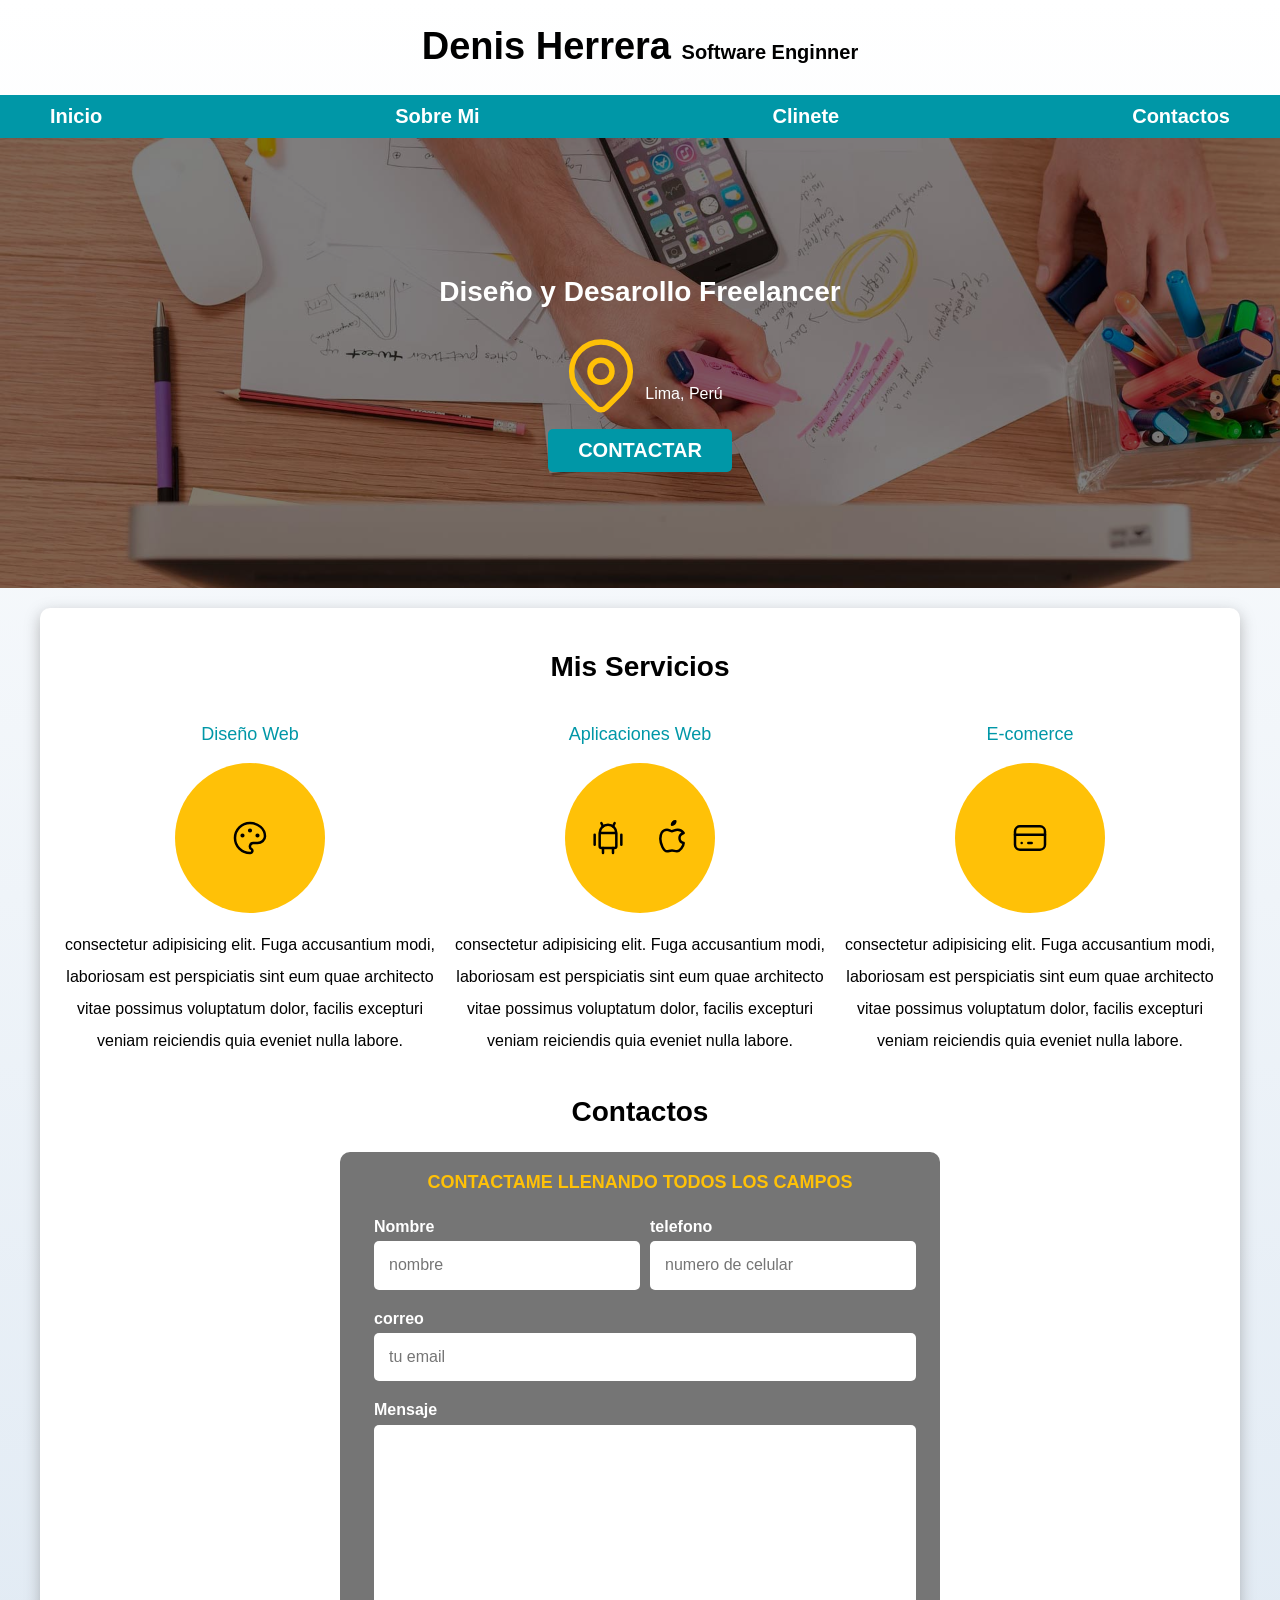
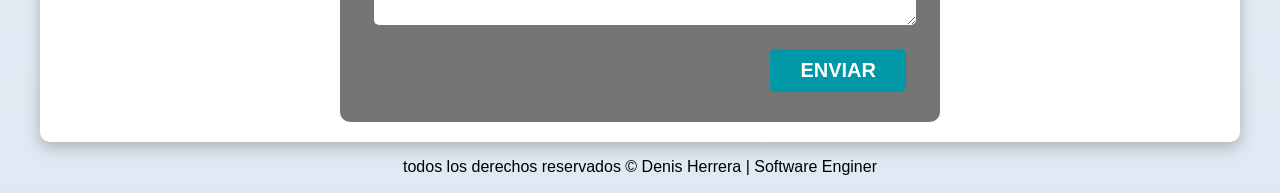
<file: index.html>
<!DOCTYPE html>
<html lang="es">

<head>
    <meta charset="UTF-8">
    <meta name="viewport" content="width=device-width, initial-scale=1.0">
    <title>Programador Freelancer</title>
    <link rel="preload" href="Css/normalize.css" as="style">
    <link rel="stylesheet" href="Css/normalize.css">
    <link rel="preconnect" href="https://fonts.gstatic.com">
    <link href="https://fonts.googleapis.com/css2?family=Poppins:wght@400;700&display=swap" rel="stylesheet">
    <link rel="preload" href="Css/styles.css">
    <link rel="stylesheet" href="Css/styles.css">

</head>

</html>

<body>
    <header>
        <h1 class="titulo">Denis Herrera <span>Software Enginner</span></h1>
    </header>
    <div class="nav-bg">
        <nav class="nav-principal contenedor">
            <a href="#">Inicio</a>
            <a href="#">Sobre Mi</a>
            <a href="#">Clinete</a>
            <a href="#">Contactos</a>
        </nav>
    </div>

    <!-- <img src="img/hero.jpg" alt=""> -->

    <section class="hero">
        <div class="contenido-hero">
            <h2>
                Diseño y Desarollo Freelancer
            </h2>
            <div class="ubicacion">
                <svg xmlns="http://www.w3.org/2000/svg" class="icon icon-tabler icon-tabler-map-pin" width="88"
                    height="88" viewBox="0 0 24 24" stroke-width="1.5" stroke="#ffc107" fill="none"
                    stroke-linecap="round" stroke-linejoin="round">
                    <path stroke="none" d="M0 0h24v24H0z" fill="none" />
                    <circle cx="12" cy="11" r="3" />
                    <path d="M17.657 16.657l-4.243 4.243a2 2 0 0 1 -2.827 0l-4.244 -4.243a8 8 0 1 1 11.314 0z" />
                </svg>

                <p>Lima, Perú</p>
            </div>
            <a class="boton" href="#">Contactar</a>
        </div>

    </section>

    <main class="contenedor sombra">
        <h2>Mis Servicios</h2>
        <div class="servicios">
            <section class="servicio">
                <h3>Diseño Web</h3>
                <div class="iconos">
                    <svg xmlns="http://www.w3.org/2000/svg" class="icon icon-tabler icon-tabler-palette" width="40"
                        height="40" viewBox="0 0 24 24" stroke-width="1.5" stroke="#000000" fill="none"
                        stroke-linecap="round" stroke-linejoin="round">
                        <path stroke="none" d="M0 0h24v24H0z" fill="none" />
                        <path
                            d="M12 21a9 9 0 1 1 0 -18a9 8 0 0 1 9 8a4.5 4 0 0 1 -4.5 4h-2.5a2 2 0 0 0 -1 3.75a1.3 1.3 0 0 1 -1 2.25" />
                        <circle cx="7.5" cy="10.5" r=".5" fill="currentColor" />
                        <circle cx="12" cy="7.5" r=".5" fill="currentColor" />
                        <circle cx="16.5" cy="10.5" r=".5" fill="currentColor" />
                    </svg>
                </div>
                <p>
                    consectetur adipisicing elit. Fuga accusantium modi, laboriosam est perspiciatis sint eum quae
                    architecto
                    vitae possimus voluptatum dolor, facilis excepturi veniam reiciendis quia eveniet nulla labore.
                </p>


            </section>

            <section class="servicio">
                <h3>Aplicaciones Web</h3>

                <div class="iconos">
                    <svg xmlns="http://www.w3.org/2000/svg" class="icon icon-tabler icon-tabler-brand-android"
                        width="40" height="40" viewBox="0 0 24 24" stroke-width="1.5" stroke="#000000" fill="none"
                        stroke-linecap="round" stroke-linejoin="round">
                        <path stroke="none" d="M0 0h24v24H0z" fill="none" />
                        <line x1="4" y1="10" x2="4" y2="16" />
                        <line x1="20" y1="10" x2="20" y2="16" />
                        <path d="M7 9h10v8a1 1 0 0 1 -1 1h-8a1 1 0 0 1 -1 -1v-8a5 5 0 0 1 10 0" />
                        <line x1="8" y1="3" x2="9" y2="5" />
                        <line x1="16" y1="3" x2="15" y2="5" />
                        <line x1="9" y1="18" x2="9" y2="21" />
                        <line x1="15" y1="18" x2="15" y2="21" />
                    </svg>

                    <svg xmlns="http://www.w3.org/2000/svg" class="icon icon-tabler icon-tabler-brand-apple" width="40"
                        height="40" viewBox="0 0 24 24" stroke-width="1.5" stroke="#000000" fill="none"
                        stroke-linecap="round" stroke-linejoin="round">
                        <path stroke="none" d="M0 0h24v24H0z" fill="none" />
                        <path
                            d="M9 7c-3 0 -4 3 -4 5.5c0 3 2 7.5 4 7.5c1.088 -.046 1.679 -.5 3 -.5c1.312 0 1.5 .5 3 .5s4 -3 4 -5c-.028 -.01 -2.472 -.403 -2.5 -3c-.019 -2.17 2.416 -2.954 2.5 -3c-1.023 -1.492 -2.951 -1.963 -3.5 -2c-1.433 -.111 -2.83 1 -3.5 1c-.68 0 -1.9 -1 -3 -1z" />
                        <path d="M12 4a2 2 0 0 0 2 -2a2 2 0 0 0 -2 2" />
                    </svg>
                </div>
                <p>
                    consectetur adipisicing elit. Fuga accusantium modi, laboriosam est perspiciatis sint eum quae
                    architecto
                    vitae possimus voluptatum dolor, facilis excepturi veniam reiciendis quia eveniet nulla labore.
                </p>

            </section>

            <section class="servicio">

                <h3>E-comerce</h3>
                <div class="iconos">
                    <svg xmlns="http://www.w3.org/2000/svg" class="icon icon-tabler icon-tabler-credit-card" width="40"
                        height="40" viewBox="0 0 24 24" stroke-width="1.5" stroke="#000000" fill="none"
                        stroke-linecap="round" stroke-linejoin="round">
                        <path stroke="none" d="M0 0h24v24H0z" fill="none" />
                        <rect x="3" y="5" width="18" height="14" rx="3" />
                        <line x1="3" y1="10" x2="21" y2="10" />
                        <line x1="7" y1="15" x2="7.01" y2="15" />
                        <line x1="11" y1="15" x2="13" y2="15" />
                    </svg>
                </div>
                <p>
                    consectetur adipisicing elit. Fuga accusantium modi, laboriosam est perspiciatis sint eum quae
                    architecto
                    vitae possimus voluptatum dolor, facilis excepturi veniam reiciendis quia eveniet nulla labore.
                </p>

            </section>
        </div> <!-- .servicios-->

        <section>
            <h2>Contactos</h2>

            <form class="formulario">
                <fieldset>
                    <legend>Contactame llenando todos los campos </legend>
                    <div class="contenedor-campos">
                        <div class="campo">
                            
                            <label for="">Nombre</label>
                            <input class="input-text" type="text" placeholder="nombre">
                        </div>

                        <div class="campo">
                            <label for="">telefono</label>
                            <input class="input-text" type="tel" placeholder="numero de celular">

                        </div>

                        <div class="campo">
                            <label> correo</label>
                            <input class="input-text" type="email" placeholder="tu email">

                        </div>

                        <div class="campo">
                            <label for="">Mensaje</label>
                            <textarea class="input-text"></textarea>
                        </div>
                    </div>
                    <!--contenedor de los contenedor-campos-->
                    <div class="alinear-derecha flex">
                        <input class="boton w-sm-100" type="submit" value="enviar">
                    </div>
                </fieldset>
            </form>
        </section>
    </main>

    <footer class="footer">
        <p>todos los derechos reservados &copy; Denis Herrera | Software Enginer</p>
    </footer>
</body>

</html>
</file>
<file: Css/styles.css>
:root{
    --blanco: #ffffff;
    --oscuro: #212121;
    --primario: #ffc107;
    --secundario: #0097a7;
    --gris: #757575;
    --gris-claro: #dfe9f3;
    --inst: hsla(340, 75%, 50%, 1);
    --fuente-principal: 3.8rem;
}
/* globales */
*, 
*:before, 
*:after {
  box-sizing: inherit;
}

html {
    font-size: 62.5%;
    box-sizing: border-box;
    scroll-snap-type: y mandatory;
}
.servicios,
.nav-principal,
.formulario{
    scroll-snap-align: center;
    scroll-snap-stop: always;
}
  
body {
    font-size: 16px; /*rem= 10px*/
    font-family: 'krub', sans-serif;
    background-image: linear-gradient(to top, var(--gris-claro) 0%, var(--blanco) 100%);
} 
.boton{
    background-color: var(--secundario);
    color: var(--blanco);
    padding: 1rem 3rem;
    margin-top: 1rem;
    font-size: 2rem;
    text-decoration: none;
    text-decoration: none;
    text-transform: uppercase;
    font-weight: bold;
    border-radius: .5rem;
    width: 90%;
    text-align: center;
    border: none;
}
@media (min-width: 480px) {
    .boton{
        width: auto;
    }
}
.boton:hover{
    cursor: pointer;
}
.sombra{
    box-shadow: 0px 5px 15px 0px rgba(112, 112, 112, 0.48);
    background-color: var(--blanco);
    padding: 2rem;
    border-radius: 1rem;
}
/* ---------------------------------------- */
/* tipografia */
h1{
    font-size: 3.8rem;
}
h2{
    font-size: 2.8rem;
}
h3{
    font-size: 1.8rem;
}
h1,h2,h3{
    
    text-align: center;
}

/* -------------------------------------------- */
/* titulo */
.titulo span{
    font-size: 2rem;
}

/* ------------------------------------------ */
/* utilidades */
.w-sm-100{
    width: 100%;
}
@media (min-width: 768px) {
    .w-sm-100{
        width: auto;
    }
}
.flex{
    display: flex;

}
.alinear-derecha{
justify-content: flex-end;
}

/* --------------------- */
/* navegacion principal */
.contenedor{
    max-width: 120rem;
    margin: 0 auto;

}

.nav-bg{
    background-color: var(--secundario);
}
.nav-principal{
    display: flex;
    flex-direction: column;
    
}

@media (min-width: 768px){   /*480px celular---768px tablet-----1140px laptop---1400px tv*/
    .nav-principal{
        flex-direction: row;
        justify-content: space-between;
    }
}


.nav-principal a{
    display: block;
    text-align: center;
    color: var(--blanco);
    text-decoration: none;
    font-size: 2rem;
    font-weight: 700;
    padding: 1rem;
}
.nav-principal a:hover{
    background-color: var(--primario);
    color: var(--oscuro)
}
/* ----------------------------------- */
/* hero */
.hero{
    background-image: url(../img/hero.jpg);
    background-repeat:no-repeat;
    background-size: cover;
    height: 450px;
    position: relative;
    margin-bottom: 2rem;
}
.contenido-hero{
    position: absolute;
    background-color: hsla(0, 0%, 0%, 0.5);
    width: 100%;
    height: 100%;
    display: flex;
    flex-direction: column;
    align-items: center;
    justify-content: center;
}
.contenido-hero h2,
.contenido-hero p{
    color: var(--blanco);
}
.contenido-hero .ubicacion{
    display: flex;
    align-items: flex-end;
}

/* ------------------------------ */
/* servicios */

@media (min-width: 768px) {
    .servicios{
        display: grid;
        grid-template-columns: repeat(3, 1fr);
        column-gap: 1rem;
    }
}

.servicio{
 display:  flex;
 flex-direction: column;
 align-items: center;
}
.servicio h3{
    color: var(--secundario);
    font-weight: normal;
}
.servicio p{
    line-height: 2;
    text-align: center;
}
.servicio .iconos{
    height: 15rem;
    width: 15rem;
    background-color: var(--primario);
    border-radius: 50%;
    display: flex;
    justify-content: space-evenly;
    align-items: center;
}

/* ---------- */
/* formulario */
.formulario{
    background-color: var(--gris);
    width: min(60rem, 100%); /*utlizar el valor mas pequeño*/
    margin: 0 auto;
    padding: 2rem;
    border-radius: 1rem;
}
.formulario fieldset{
    border:none;
}
.formulario legend{
    text-align: center;
    font-size: 1.8rem;
    text-transform: uppercase;
    font-weight: 700;
    margin-bottom: 2rem;
    color: var(--primario);
}
@media (min-width: 768px) {
    .contenedor-campos{
        display: grid;
        grid-template-columns: 50% 50%;
        grid-template-rows: auto auto ;
        gap: 1rem;
    }
    .campo:nth-child(3){
        grid-column: 1 / 3;
    }
    .campo:nth-child(4){
        grid-column: 1 / 3;
    }
}

.campo{
    margin-bottom: 1rem;
}
.campo label{
    color: var(--blanco);
    font-weight: bold;
    margin-bottom: .5rem;
    display: block;
}
.campo textarea{
    height: 20rem;
}

.input-text{
    width: 100%;
    border: none;
    padding: 1.5rem;
    border-radius: .5rem;
}
/* footer */
.footer{
    text-align: center;
}
</file>
